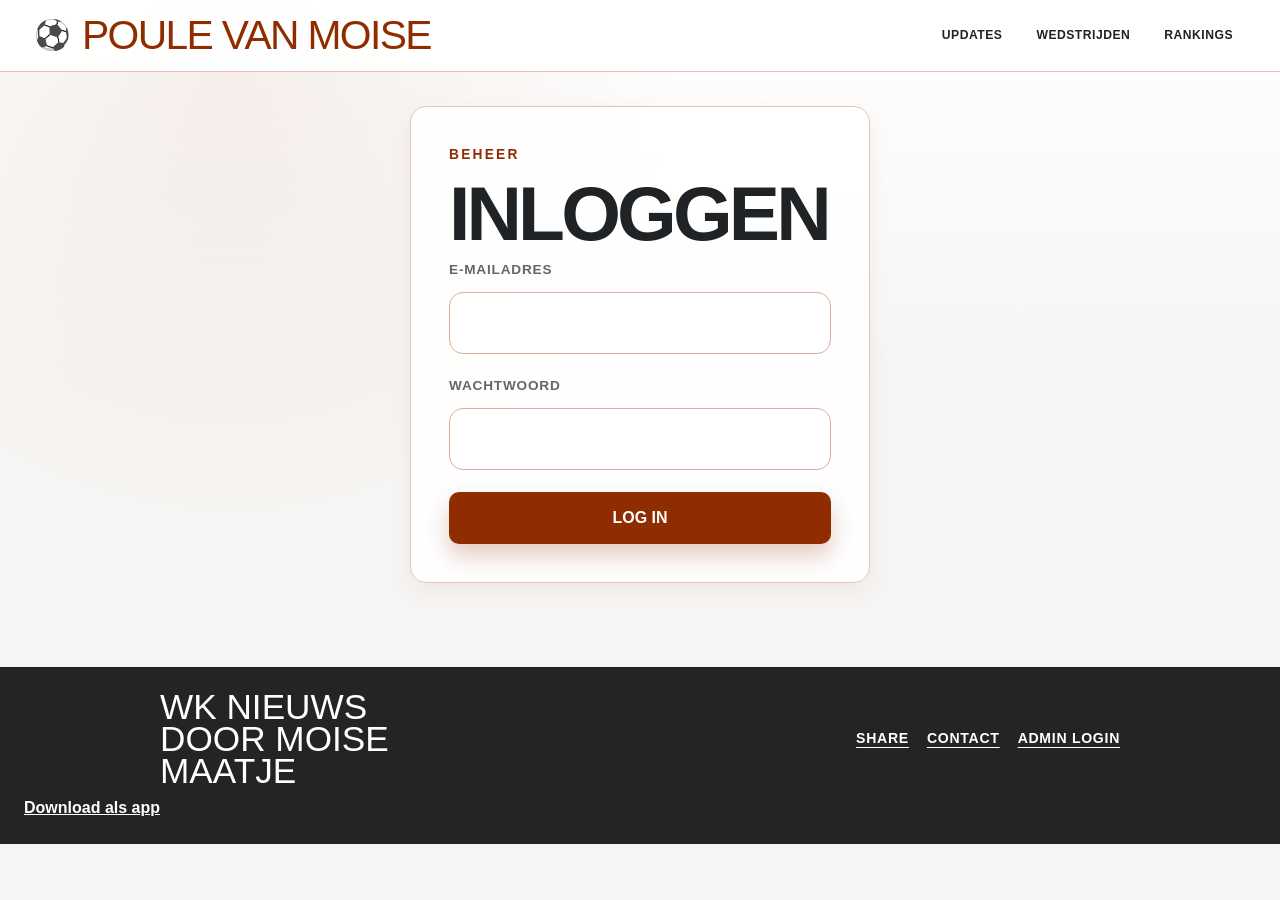
<file: admin-login.html>
<!doctype html>
<html lang="nl">
<head>
  <meta charset="utf-8">
  <meta name="viewport" content="width=device-width, initial-scale=1">
  <meta name="theme-color" content="#8f2d00">
  <link rel="manifest" href="/manifest.webmanifest">
  <link rel="apple-touch-icon" href="/assets/apple-touch-icon.png">
  <meta name="apple-mobile-web-app-capable" content="yes">
  <meta name="apple-mobile-web-app-title" content="Poule van Moise">
  <link rel="icon" type="image/svg+xml" href="/assets/favicon.svg">
  <title>Admin login - Poule van Moise</title>
  <link rel="stylesheet" href="/assets/css/app.css?v=pwa-1">
</head>
<body data-page="login">
  <header class="site-header">
    <a class="brand" href="/" aria-label="Poule van Moise startpagina">
      <span class="ball">⚽</span>
      <span>Poule van Moise</span>
    </a>
    <nav class="site-nav" aria-label="Hoofdnavigatie">
      <a href="/">Updates</a>
      <a href="/wedstrijden.html">Wedstrijden</a>
      <a href="/rankings.html">Rankings</a>
    </nav>
  </header>

  <main class="auth-page">
    <section class="panel auth-panel">
      <p class="eyebrow">Beheer</p>
      <h1>Inloggen</h1>
      <form id="login-form" class="form">
        <label>E-mailadres<input type="email" name="email" autocomplete="email" required></label>
        <label>Wachtwoord<input type="password" name="password" autocomplete="current-password" required></label>
        <button class="btn btn-primary" type="submit">Log in</button>
        <p id="login-error" class="error-message" hidden></p>
      </form>
    </section>
  </main>
  <footer class="site-footer">
    <div class="footer-inner">
      <h2>WK nieuws<br>door Moise<br>Maatje</h2>
      <div class="footer-actions">
        <button class="footer-link" id="share-site" type="button">Share</button>
        <a class="footer-link" href="mailto:moisemaatje2@gmail.com">Contact</a>
        <a class="footer-link" href="/admin-login.html">Admin login</a>
      </div>
    </div>
    <a href="#" data-install-app>Download als app</a>
  </footer>

  <script src="/assets/js/app.js?v=pwa-1" defer></script>
</body>
</html>
</file>
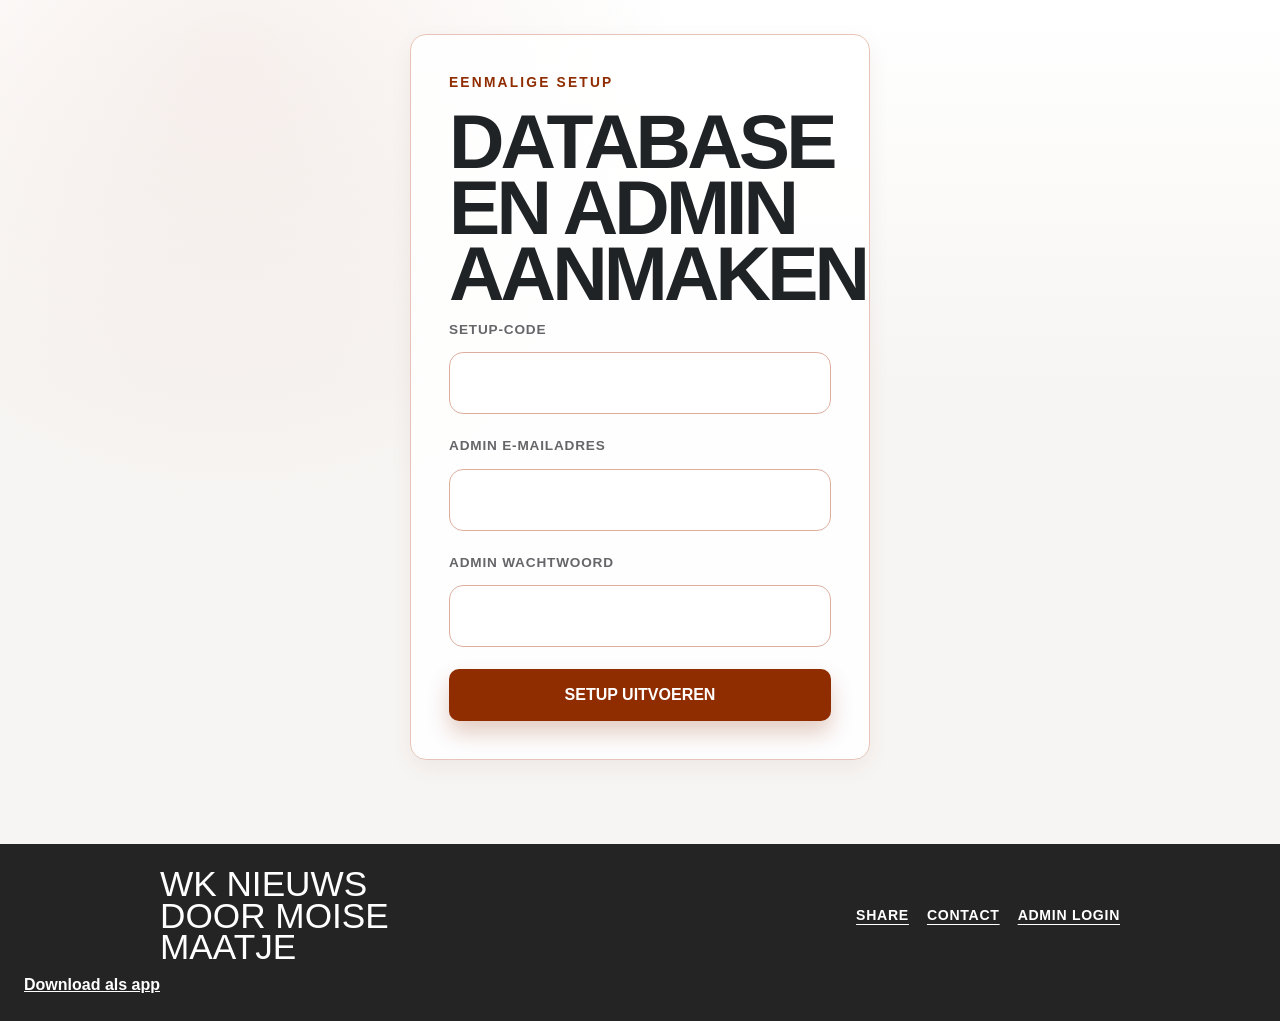
<file: setup.html>
<!doctype html>
<html lang="nl">
<head>
  <meta charset="utf-8">
  <meta name="viewport" content="width=device-width, initial-scale=1">
  <meta name="theme-color" content="#8f2d00">
  <link rel="manifest" href="/manifest.webmanifest">
  <link rel="apple-touch-icon" href="/assets/apple-touch-icon.png">
  <meta name="apple-mobile-web-app-capable" content="yes">
  <meta name="apple-mobile-web-app-title" content="Poule van Moise">
  <link rel="icon" type="image/svg+xml" href="/assets/favicon.svg">
  <title>Setup - Poule van Moise</title>
  <link rel="stylesheet" href="/assets/css/app.css?v=pwa-1">
</head>
<body data-page="setup">
  <main class="auth-page">
    <section class="panel auth-panel">
      <p class="eyebrow">Eenmalige setup</p>
      <h1>Database en admin aanmaken</h1>
      <form id="setup-form" class="form">
        <label>Setup-code<input type="password" name="setupSecret" required></label>
        <label>Admin e-mailadres<input type="email" name="email" required></label>
        <label>Admin wachtwoord<input type="password" name="password" minlength="8" required></label>
        <button class="btn btn-primary" type="submit">Setup uitvoeren</button>
        <p id="setup-message" class="notice" hidden></p>
        <p id="setup-error" class="error-message" hidden></p>
      </form>
    </section>
  </main>
  <footer class="site-footer">
    <div class="footer-inner">
      <h2>WK nieuws<br>door Moise<br>Maatje</h2>
      <div class="footer-actions">
        <button class="footer-link" id="share-site" type="button">Share</button>
        <a class="footer-link" href="mailto:moisemaatje2@gmail.com">Contact</a>
        <a class="footer-link" href="/admin-login.html">Admin login</a>
      </div>
    </div>
    <a href="#" data-install-app>Download als app</a>
  </footer>
  <script src="/assets/js/app.js?v=pwa-1" defer></script>
</body>
</html>
</file>
<file: assets/css/app.css>
@font-face { font-family: ImpactFallback; src: local(Impact); font-display: swap; }

:root {
  --orange: #8f2d00;
  --orange-2: #b84612;
  --accent: #ff6b2c;
  --ink: #202326;
  --muted: #66666a;
  --soft: #f7f5f3;
  --card: #ffffff;
  --line: #e7c4b7;
  --line-strong: #dcae9e;
  --shadow: 0 18px 38px rgba(82, 36, 16, .14);
  --radius: 16px;
  --max: 960px;
}

* { box-sizing: border-box; }

html {
  min-height: 100%;
  scroll-behavior: smooth;
  -webkit-text-size-adjust: 100%;
}

body {
  min-height: 100%;
  margin: 0;
  background: var(--soft);
  color: var(--ink);
  font-family: Arial, Helvetica, sans-serif;
  line-height: 1.5;
  text-rendering: optimizeLegibility;
}

body::before {
  content: "";
  position: fixed;
  inset: 0;
  z-index: -1;
  pointer-events: none;
  background: radial-gradient(circle at 18% 8%, rgba(143,45,0,.07), transparent 28rem), linear-gradient(180deg, #fff 0, var(--soft) 24rem);
}

a { color: inherit; }
button, input, textarea, select { font: inherit; }
img { max-width: 100%; height: auto; }
[hidden] { display: none !important; }

.site-header {
  position: sticky;
  top: 0;
  z-index: 30;
  display: flex;
  align-items: center;
  justify-content: space-between;
  gap: 18px;
  min-height: 72px;
  padding: 16px clamp(18px, 4vw, 34px);
  background: rgba(255,255,255,.93);
  border-bottom: 1px solid var(--line);
  backdrop-filter: blur(18px);
}

.brand {
  display: inline-flex;
  align-items: center;
  gap: 11px;
  color: var(--orange);
  text-decoration: none;
  text-transform: uppercase;
  font-family: ImpactFallback, Haettenschweiler, 'Arial Narrow Bold', sans-serif;
  font-size: clamp(1.55rem, 5vw, 2.55rem);
  line-height: .9;
  letter-spacing: -.04em;
  white-space: nowrap;
}

.ball {
  font-family: Arial, Helvetica, sans-serif;
  font-size: .72em;
  letter-spacing: 0;
}

.site-nav {
  display: flex;
  align-items: center;
  gap: 8px;
  flex-wrap: wrap;
  justify-content: flex-end;
}

.site-nav a,
.nav-button {
  appearance: none;
  border: 0;
  border-radius: 999px;
  padding: 10px 13px;
  background: transparent;
  color: var(--ink);
  text-decoration: none;
  font-size: .76rem;
  font-weight: 900;
  text-transform: uppercase;
  letter-spacing: .04em;
  cursor: pointer;
}

.site-nav a:hover,
.nav-button:hover,
.site-nav a[aria-current="page"] {
  background: #f2dfd8;
  color: var(--orange);
}

.page {
  width: min(100%, var(--max));
  margin: 0 auto;
  padding: clamp(34px, 6vw, 70px) clamp(18px, 4vw, 34px) 84px;
}

.page-feed,
.page-matches {
  width: min(100%, 760px);
}

.hero {
  padding: 0 0 clamp(34px, 6vw, 58px);
}

.eyebrow {
  display: block;
  margin: 0 0 14px;
  color: var(--orange);
  text-transform: uppercase;
  font-size: .86rem;
  font-weight: 900;
  letter-spacing: .16em;
}

.hero h1,
.panel h1,
.admin-topline h1 {
  margin: 0 0 14px;
  color: var(--orange);
  font-family: ImpactFallback, Haettenschweiler, 'Arial Narrow Bold', sans-serif;
  text-transform: uppercase;
  font-size: clamp(3.2rem, 13vw, 6.6rem);
  line-height: .86;
  letter-spacing: -.05em;
}

.panel h1,
.admin-topline h1 {
  color: var(--ink);
  font-size: clamp(2.7rem, 10vw, 4.8rem);
}

.hero p:not(.eyebrow) {
  max-width: 38rem;
  margin: 0;
  color: var(--muted);
  font-size: clamp(1.1rem, 3vw, 1.6rem);
  line-height: 1.55;
}

.btn {
  appearance: none;
  display: inline-flex;
  align-items: center;
  justify-content: center;
  gap: 8px;
  min-height: 52px;
  border-radius: 10px;
  padding: 13px 22px;
  text-decoration: none;
  font-weight: 900;
  text-transform: uppercase;
  cursor: pointer;
}

.btn-primary {
  border: 0;
  background: var(--orange);
  color: #fff;
  box-shadow: 0 12px 22px rgba(143,45,0,.24);
}

.btn-secondary {
  background: #fff;
  color: var(--orange);
  border: 1px solid var(--line-strong);
}

.btn-ghost {
  background: transparent;
  color: var(--orange);
  border: 1px solid var(--line-strong);
}

.btn:hover {
  transform: translateY(-1px);
}

.section-title {
  display: flex;
  align-items: center;
  gap: 14px;
  margin: 36px 0 18px;
}

.section-title span {
  width: 44px;
  height: 2px;
  background: var(--line-strong);
}

.section-title h2 {
  margin: 0;
  font-family: ImpactFallback, Haettenschweiler, 'Arial Narrow Bold', sans-serif;
  text-transform: uppercase;
  font-size: clamp(2.1rem, 8vw, 3.7rem);
  line-height: .9;
  color: var(--orange);
}

.update-card,
.match-card,
.panel,
.admin-item {
  background: rgba(255,255,255,.86);
  border: 1px solid var(--line);
  border-radius: var(--radius);
  overflow: hidden;
  box-shadow: 0 8px 22px rgba(82,36,16,.06);
}

.update-card {
  margin-bottom: 22px;
}

.update-card.latest {
  border-color: var(--orange);
  box-shadow: var(--shadow);
  background: #fffaf7;
}

.update-card.latest .tag::before {
  content: "Latest · ";
}

.update-inner {
  padding: clamp(22px, 5vw, 34px);
}

.update-meta,
.match-topline {
  display: flex;
  align-items: center;
  justify-content: space-between;
  gap: 12px;
  text-transform: uppercase;
  color: var(--muted);
  font-size: .82rem;
  font-weight: 900;
  letter-spacing: .04em;
}

.tag {
  color: var(--orange);
}

.update-date {
  white-space: nowrap;
}

.update-card h3 {
  margin: 18px 0 14px;
  font-family: ImpactFallback, Haettenschweiler, 'Arial Narrow Bold', sans-serif;
  text-transform: uppercase;
  font-size: clamp(2.3rem, 10vw, 4.4rem);
  line-height: .88;
  letter-spacing: -.04em;
}

.update-content {
  color: #4d4d50;
  font-size: 1.04rem;
}

.update-content h1,
.update-content h2,
.update-content h3 {
  font-family: ImpactFallback, Haettenschweiler, 'Arial Narrow Bold', sans-serif;
  text-transform: uppercase;
  color: var(--ink);
  line-height: .95;
}

.update-content a {
  color: var(--orange);
  font-weight: 900;
}

.update-content ul,
.update-content ol {
  padding-left: 1.3rem;
}

.photo-grid {
  display: grid;
  gap: 8px;
  margin: 22px 0 0;
}

.photo-grid.multi {
  grid-template-columns: repeat(2, 1fr);
}

.photo-grid img {
  width: 100%;
  display: block;
  aspect-ratio: 16 / 9;
  object-fit: cover;
  border-radius: 12px;
  background: #ddd;
}

.update-footer {
  display: flex;
  align-items: center;
  justify-content: space-between;
  gap: 12px;
  margin-top: 22px;
  padding-top: 16px;
  border-top: 1px solid var(--line);
}

.like-button {
  appearance: none;
  border: 0;
  background: transparent;
  color: var(--orange);
  font-weight: 900;
  cursor: pointer;
  display: inline-flex;
  align-items: center;
  gap: 10px;
  padding: 8px 0;
}

.like-button .heart {
  font-size: 1.5rem;
  line-height: 1;
}

.like-button:disabled {
  opacity: .55;
  cursor: wait;
}

.empty-state,
.error-message,
.notice {
  padding: 15px 17px;
  border-radius: 12px;
  background: #fff;
  border: 1px solid var(--line);
}

.error-message {
  color: #9e1b1b;
  border-color: #c57c7c;
}

.notice {
  color: #155724;
  border-color: #9ed0aa;
}

.match-update-panel {
  margin-top: 28px;
  display: grid;
  gap: 6px;
  background: rgba(255,255,255,.72);
  border: 1px solid var(--line);
  border-radius: var(--radius);
  padding: 18px 20px;
}

.match-update-panel strong {
  color: var(--orange);
  text-transform: uppercase;
  letter-spacing: .08em;
}

.match-update-panel span {
  color: var(--muted);
  font-size: .94rem;
}


.refresh-button {
  justify-self: start;
  margin-top: 8px;
  appearance: none;
  border: 0;
  border-radius: 999px;
  padding: 11px 16px;
  background: var(--orange);
  color: #fff;
  font-size: .78rem;
  font-weight: 900;
  text-transform: uppercase;
  letter-spacing: .05em;
  cursor: pointer;
  box-shadow: 0 10px 18px rgba(143,45,0,.16);
}

.refresh-button:hover {
  transform: translateY(-1px);
}

.refresh-button:disabled {
  cursor: wait;
  opacity: .62;
  transform: none;
}

.matches-list {
  display: grid;
  gap: 28px;
}

.matches-section {
  scroll-margin-top: 96px;
}

.match-card {
  padding: 0;
  scroll-margin-top: 110px;
}

.match-topline {
  padding: 22px 24px;
  border-bottom: 1px solid var(--line);
  background: rgba(255,255,255,.62);
}

.match-main {
  display: grid;
  grid-template-columns: 1fr auto 1fr;
  gap: clamp(10px, 3vw, 24px);
  align-items: center;
  padding: 34px 24px 24px;
}

.match-team {
  min-width: 0;
  display: grid;
  justify-items: center;
  gap: 11px;
  text-align: center;
  font-family: ImpactFallback, Haettenschweiler, 'Arial Narrow Bold', sans-serif;
  text-transform: uppercase;
  font-size: clamp(1.55rem, 6vw, 2.5rem);
  line-height: .9;
  letter-spacing: -.04em;
}

.match-team img,
.team-placeholder,
.team-flag {
  width: clamp(74px, 18vw, 108px);
  height: clamp(48px, 12vw, 68px);
  object-fit: cover;
  border-radius: 7px;
  box-shadow: 0 4px 10px rgba(0,0,0,.13);
}

.team-flag,
.team-placeholder {
  display: grid;
  place-items: center;
  font-size: clamp(2rem, 8vw, 3.2rem);
  background: #f1f1f1;
}

.match-score {
  display: inline-flex;
  align-items: center;
  justify-content: center;
  gap: 12px;
  min-width: 128px;
  color: var(--orange);
  font-family: ImpactFallback, Haettenschweiler, 'Arial Narrow Bold', sans-serif;
  font-size: clamp(3.6rem, 13vw, 5.4rem);
  line-height: .8;
}

.score-divider {
  color: #e5c2b6;
  padding-bottom: .05em;
}

.score-vs {
  font-size: 2.6rem;
  letter-spacing: .05em;
  text-transform: uppercase;
}

.match-details {
  margin: 0;
  padding: 0 24px 32px;
  color: var(--muted);
  text-align: center;
  font-size: clamp(1rem, 3vw, 1.24rem);
}

.match-details::before {
  content: "🏟️";
  margin-right: 8px;
  filter: grayscale(1);
}

.match-card.live {
  box-shadow: var(--shadow);
}

.match-card.live .tag {
  color: #177a3f;
}

.auth-page {
  display: grid;
  place-items: center;
  padding: 34px 18px 84px;
}

.auth-panel {
  width: min(100%, 460px);
}

.panel {
  padding: clamp(24px, 5vw, 38px);
}

.form {
  display: grid;
  gap: 22px;
}

.form label {
  display: grid;
  gap: 12px;
  color: var(--muted);
  font-weight: 900;
  text-transform: uppercase;
  letter-spacing: .06em;
  font-size: .85rem;
}

.form input,
.form textarea,
.form select {
  width: 100%;
  border: 1px solid var(--line-strong);
  border-radius: 14px;
  padding: 18px 20px;
  background: rgba(255,255,255,.72);
  color: var(--ink);
  font-size: 1rem;
  text-transform: none;
  letter-spacing: 0;
}

.form textarea {
  min-height: 340px;
  resize: vertical;
}

.form input::placeholder,
.form textarea::placeholder {
  color: #d9d9d9;
}

.form input:focus,
.form textarea:focus,
.form select:focus {
  outline: 4px solid rgba(143,45,0,.13);
  border-color: var(--orange);
}

.form input[type="file"] {
  border-style: dashed;
  min-height: 150px;
  display: grid;
  place-items: center;
  cursor: pointer;
}

.form-actions {
  display: flex;
  gap: 12px;
  flex-wrap: wrap;
}

.admin-page {
  width: min(100%, 980px);
}

.admin-topline {
  display: flex;
  align-items: end;
  justify-content: space-between;
  gap: 20px;
  margin-bottom: 28px;
}

.admin-list {
  display: grid;
  gap: 16px;
}

.admin-item {
  padding: 22px;
}

.admin-item h2 {
  margin: 0 0 8px;
  font-family: ImpactFallback, Haettenschweiler, 'Arial Narrow Bold', sans-serif;
  text-transform: uppercase;
  font-size: 2.2rem;
  line-height: .9;
}

.admin-item p {
  margin: 0 0 16px;
  color: var(--muted);
}

.admin-actions {
  display: flex;
  gap: 10px;
  flex-wrap: wrap;
}

.existing-photos {
  display: grid;
  gap: 12px;
}

.photo-admin {
  display: grid;
  grid-template-columns: 96px 1fr;
  gap: 12px;
  align-items: center;
  padding: 12px;
  background: #fff;
  border: 1px solid var(--line);
  border-radius: 12px;
}

.photo-admin img {
  width: 96px;
  height: 70px;
  object-fit: cover;
  border-radius: 8px;
}

.site-footer {
  display: block !important;
  visibility: visible !important;
  opacity: 1 !important;
  position: relative;
  z-index: 5;
  width: 100%;
  margin: 0;
  padding: 24px;
  background: #242424;
  color: #fff;
}

.footer-inner {
  width: min(100%, var(--max));
  margin: 0 auto;
  display: flex;
  align-items: center;
  justify-content: space-between;
  gap: 18px;
  flex-wrap: wrap;
}

.site-footer h2 {
  margin: 0;
  font-family: ImpactFallback, Haettenschweiler, 'Arial Narrow Bold', sans-serif;
  font-size: clamp(1.35rem, 5vw, 2.2rem);
  line-height: .9;
  text-transform: uppercase;
  font-weight: 400;
}

.footer-actions {
  display: flex;
  gap: 18px;
  flex-wrap: wrap;
  align-items: center;
}

.footer-link {
  appearance: none;
  border: 0;
  background: transparent;
  padding: 0;
  color: #fff;
  text-decoration: underline;
  text-underline-offset: 4px;
  font-size: .88rem;
  font-weight: 800;
  text-transform: uppercase;
  letter-spacing: .05em;
  cursor: pointer;
}

.footer-link:hover {
  color: #f0c5b4;
}

.updates-list {
  display: grid;
  gap: 22px;
}

@media (max-width: 920px) {
  body {
    min-height: 100%;
    padding-bottom: 0;
    overflow-x: hidden;
  }

  .site-header {
    position: sticky;
    top: 0;
    min-height: 0;
    padding: 10px 14px 12px;
    flex-direction: column;
    align-items: stretch;
    justify-content: flex-start;
    gap: 10px;
  }

  .brand {
    display: inline-flex !important;
    align-self: center;
    visibility: visible !important;
    opacity: 1 !important;
    position: relative;
    z-index: 2;
    font-size: clamp(1.45rem, 9vw, 2.25rem);
    max-width: 100%;
    overflow: hidden;
    text-overflow: ellipsis;
  }

  .brand span:last-child {
    display: inline !important;
  }

  .site-header .site-nav {
    position: static;
    z-index: 1;
    display: grid;
    grid-template-columns: repeat(2, minmax(0, 1fr));
    gap: 8px;
    width: 100%;
    padding: 0;
    background: transparent;
    border: 0;
    box-shadow: none;
    backdrop-filter: none;
  }

  .site-nav a,
  .nav-button {
    border-radius: 999px;
    min-height: 42px;
    padding: 8px 10px;
    font-size: .72rem;
    display: grid;
    place-items: center;
    text-align: center;
    background: #f6e5df;
  }

  .site-nav a::before,
  .nav-button::before {
    content: none !important;
  }

  .site-nav a[aria-current="page"],
  .nav-button:hover {
    background: var(--accent);
    color: #fff;
  }

  .page {
    padding-top: 40px;
    padding-inline: 14px;
    padding-bottom: 48px;
  }

  .hero h1 {
    font-size: clamp(3.5rem, 17vw, 5.2rem);
  }

  .hero p:not(.eyebrow) {
    font-size: 1.45rem;
  }

  .match-main {
    padding: 34px 20px 22px;
    gap: 8px;
  }

  .match-topline {
    padding: 18px 20px;
    font-size: .78rem;
  }

  .match-score {
    min-width: 108px;
    gap: 8px;
  }

  .match-details {
    padding-bottom: 28px;
  }

  .form textarea {
    min-height: 420px;
  }

  .form-actions .btn {
    width: 100%;
  }

  .admin-topline {
    align-items: stretch;
    flex-direction: column;
  }

  .site-footer {
    display: block !important;
    visibility: visible !important;
    opacity: 1 !important;
    position: relative !important;
    left: auto !important;
    right: auto !important;
    bottom: auto !important;
    z-index: 5;
    width: 100%;
    margin: 0;
    padding: 24px 14px max(24px, env(safe-area-inset-bottom));
    background: #242424;
    color: #fff;
    transform: none !important;
  }

  .footer-inner {
    width: 100%;
    max-width: var(--max);
    margin: 0 auto;
    display: flex;
    flex-direction: column;
    align-items: flex-start;
    justify-content: flex-start;
    gap: 14px;
  }

  .footer-actions {
    display: flex;
    flex-direction: column;
    align-items: flex-start;
    gap: 10px;
  }
}

@media (max-width: 390px) {
  .match-team {
    font-size: 1.34rem;
  }

  .match-score {
    min-width: 92px;
    font-size: 3.2rem;
  }

  .match-team img,
  .team-placeholder,
  .team-flag {
    width: 64px;
    height: 42px;
  }
}

@media (prefers-reduced-motion: reduce) {
  *,
  *::before,
  *::after {
    scroll-behavior: auto !important;
    transition: none !important;
    animation: none !important;
  }
}

.page-rankings {
  width: min(100%, 760px);
}

.ranking-update-panel {
  margin-top: 28px;
  display: grid;
  gap: 6px;
  background: rgba(255,255,255,.72);
  border: 1px solid var(--line);
  border-radius: var(--radius);
  padding: 18px 20px;
}

.ranking-update-panel strong {
  color: var(--orange);
  text-transform: uppercase;
  letter-spacing: .08em;
}

.ranking-update-panel span {
  color: var(--muted);
  font-size: .94rem;
}

.rankings-list {
  display: grid;
  gap: 12px;
  margin: 0;
  padding: 0;
  list-style: none;
  counter-reset: ranking;
}

.ranking-item {
  display: grid;
  grid-template-columns: auto 1fr;
  align-items: center;
  gap: 18px;
  padding: clamp(16px, 4vw, 22px);
  background: rgba(255,255,255,.86);
  border: 1px solid var(--line);
  border-radius: var(--radius);
  box-shadow: 0 8px 22px rgba(82,36,16,.06);
}

.ranking-item:first-child {
  border-color: var(--orange);
  background: #fffaf7;
  box-shadow: var(--shadow);
}

.ranking-number {
  width: clamp(48px, 12vw, 64px);
  height: clamp(48px, 12vw, 64px);
  display: grid;
  place-items: center;
  border-radius: 50%;
  background: var(--orange);
  color: #fff;
  font-family: ImpactFallback, Haettenschweiler, 'Arial Narrow Bold', sans-serif;
  font-size: clamp(1.8rem, 6vw, 2.7rem);
  line-height: .9;
}

.ranking-name-wrap {
  min-width: 0;
  display: grid;
  gap: 8px;
}

.ranking-name {
  min-width: 0;
  color: var(--ink);
  font-family: ImpactFallback, Haettenschweiler, 'Arial Narrow Bold', sans-serif;
  text-transform: uppercase;
  font-size: clamp(2.1rem, 8vw, 3.9rem);
  line-height: .88;
  letter-spacing: -.04em;
  overflow-wrap: anywhere;
}

.ranking-item-shared {
  border-color: rgba(236,106,45,.42);
}

.ranking-shared-label {
  width: fit-content;
  padding: 5px 10px;
  border-radius: 999px;
  background: #fff2ea;
  color: var(--orange-dark);
  font-weight: 800;
  font-size: .78rem;
  letter-spacing: .01em;
  text-transform: uppercase;
}

.admin-help {
  margin: -4px 0 24px;
  color: var(--muted);
  font-size: 1.02rem;
}

.admin-topline-actions {
  display: flex;
  gap: 12px;
  flex-wrap: wrap;
  justify-content: flex-end;
}

@media (max-width: 920px) {
  .site-header .site-nav {
    grid-template-columns: repeat(auto-fit, minmax(112px, 1fr));
  }

  .ranking-item {
    gap: 14px;
  }

  .admin-topline-actions {
    justify-content: stretch;
  }

  .admin-topline-actions .btn {
    width: 100%;
  }
}

.page-poule {
  width: min(100%, 1040px);
}

.poule-hero h1 {
  color: var(--ink);
}

.poule-section {
  margin-top: 22px;
}

.poule-groups,
.poule-knockouts {
  display: grid;
  gap: 18px;
}

.poule-card {
  overflow: hidden;
  border: 1px solid var(--line);
  border-radius: var(--radius);
  background: rgba(255,255,255,.88);
  box-shadow: var(--shadow);
}

.poule-card h3 {
  margin: 0;
  padding: 20px 22px 14px;
  color: var(--orange);
  font-family: ImpactFallback, Haettenschweiler, 'Arial Narrow Bold', sans-serif;
  font-size: clamp(2rem, 7vw, 3.4rem);
  line-height: .9;
  letter-spacing: -.04em;
  text-transform: uppercase;
  border-bottom: 1px solid var(--line);
}

.poule-table-wrap {
  overflow-x: auto;
}

.poule-table {
  width: 100%;
  border-collapse: collapse;
  min-width: 680px;
}

.poule-table th,
.poule-table td {
  padding: 13px 15px;
  border-bottom: 1px solid #f0d7cd;
  text-align: left;
  vertical-align: top;
}

.poule-table th {
  color: var(--orange);
  background: #fff7f3;
  font-size: .72rem;
  font-weight: 900;
  letter-spacing: .12em;
  text-transform: uppercase;
}

.poule-table td {
  color: var(--ink);
  font-size: .94rem;
}

.poule-table tbody tr:last-child td {
  border-bottom: 0;
}

.poule-reality {
  display: inline-flex;
  align-items: center;
  min-height: 30px;
  border-radius: 999px;
  padding: 5px 10px;
  font-weight: 900;
}

.poule-reality.is-known {
  background: #f2dfd8;
  color: var(--orange);
}

.poule-reality.is-pending {
  background: #f3f3f3;
  color: var(--muted);
}

.bonus-grid {
  display: grid;
  grid-template-columns: repeat(2, minmax(0, 1fr));
  gap: 12px;
}

.bonus-card {
  padding: 17px 18px;
  border: 1px solid var(--line);
  border-radius: 14px;
  background: #fff;
  box-shadow: 0 10px 24px rgba(82, 36, 16, .08);
}

.bonus-card span {
  display: block;
  margin-bottom: 8px;
  color: var(--muted);
  font-size: .76rem;
  font-weight: 900;
  letter-spacing: .08em;
  text-transform: uppercase;
}

.bonus-card strong {
  display: block;
  color: var(--ink);
  font-size: 1.16rem;
}

@media (max-width: 720px) {
  .poule-table,
  .poule-table thead,
  .poule-table tbody,
  .poule-table th,
  .poule-table td,
  .poule-table tr {
    display: block;
    min-width: 0;
  }

  .poule-table thead {
    display: none;
  }

  .poule-table tr {
    padding: 12px 0;
    border-bottom: 1px solid #f0d7cd;
  }

  .poule-table tbody tr:last-child {
    border-bottom: 0;
  }

  .poule-table td {
    display: grid;
    grid-template-columns: 84px 1fr;
    gap: 12px;
    padding: 7px 15px;
    border-bottom: 0;
  }

  .poule-table td::before {
    content: attr(data-label);
    color: var(--orange);
    font-size: .68rem;
    font-weight: 900;
    letter-spacing: .1em;
    text-transform: uppercase;
  }

  .bonus-grid {
    grid-template-columns: 1fr;
  }
}

.poule-points {
  display: inline-flex;
  align-items: center;
  justify-content: center;
  min-width: 38px;
  min-height: 30px;
  border-radius: 999px;
  padding: 5px 10px;
  font-weight: 900;
}

.poule-points.is-known {
  background: var(--orange);
  color: #fff;
}

.poule-points.is-pending {
  background: #f3f3f3;
  color: var(--muted);
}

.poule-final-card {
  border-color: rgba(255, 168, 0, 0.48);
  box-shadow: 0 18px 46px rgba(143, 45, 0, 0.2);
}

.poule-final-title {
  letter-spacing: 0.06em;
  text-transform: uppercase;
}

/* Mobile fix: keep the matches hero title inside the page width */
@media (max-width: 720px) {
  .page-matches .hero h1 {
    font-size: clamp(3.25rem, 15vw, 5.9rem);
    line-height: 0.9;
    max-width: 100%;
    overflow-wrap: normal;
    word-break: normal;
    hyphens: none;
  }
}

.mobile-break {
  display: none;
}

@media (max-width: 720px) {
  .mobile-break {
    display: inline;
  }

  .page-matches .hero h1 {
    font-size: clamp(3rem, 13vw, 5rem);
    line-height: 0.9;
  }
}

.install-app-message {
  position: fixed;
  left: 50%;
  bottom: 1rem;
  z-index: 9999;
  width: min(calc(100% - 2rem), 420px);
  transform: translate(-50%, 130%);
  opacity: 0;
  pointer-events: none;
  padding: 0.9rem 1rem;
  border-radius: 1rem;
  border: 2px solid rgba(143, 45, 0, 0.22);
  background: #fff4e6;
  color: #4b1d00;
  box-shadow: 0 18px 45px rgba(75, 29, 0, 0.22);
  font-weight: 800;
  text-align: center;
  transition: transform 180ms ease, opacity 180ms ease;
}

.install-app-message.is-visible {
  transform: translate(-50%, 0);
  opacity: 1;
}

.site-footer [data-install-app],
footer [data-install-app] {
  display: inline-flex;
  align-items: center;
  justify-content: center;
  margin-top: 0.6rem;
  font-weight: 900;
}
</file>
